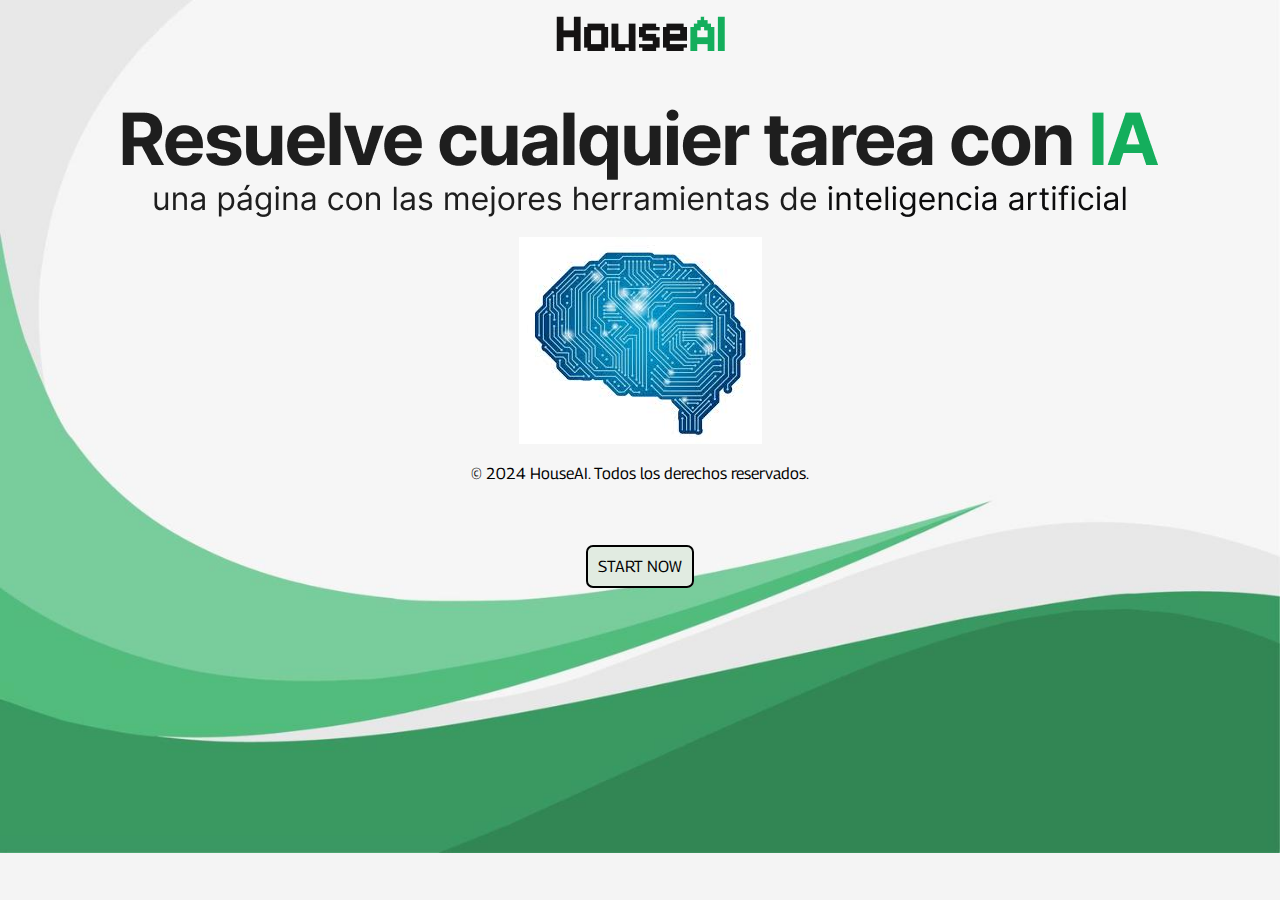
<file: index.html>
<!DOCTYPE html>
<html lang="es">
<head>
    <meta charset="UTF-8">
    <meta name="viewport" content="width=device-width, initial-scale=1.0">
    <meta name="keywords" content="librería de inteligencia artificial">
    <meta name="description" content="Página con herramientas de inteligencia artificial para todas las necesidades">
    <meta name="author" content="Agostino Vera">
    <link rel="shortcut icon" href="imagenes/HouseAI.png" type="image/x-icon">
    <link href="estilos.css" rel="stylesheet" type="text/css">
    <title>HouseAI</title>
</head>
<body id="index"> 
    <header>
        <img src="imagenes/HouseAI.png" alt="Logo de HouseAI">
    </header>
    <main>
        <div class="hero">
           <br> <br> <img src="imagenes/header.png" alt="Imagen de encabezado">
            <img src="imagenes/Subtitle.png" alt="Subtítulo">
        </div>
    </main>
    <footer>
        <img src="imagenes/crebero.jpeg">
        <p>&copy; 2024 HouseAI. Todos los derechos reservados.</p><br> <br>
        <nav>
        <a href="display.html">START NOW</a>
        </nav>
    </footer>
</body>
</html>
</file>
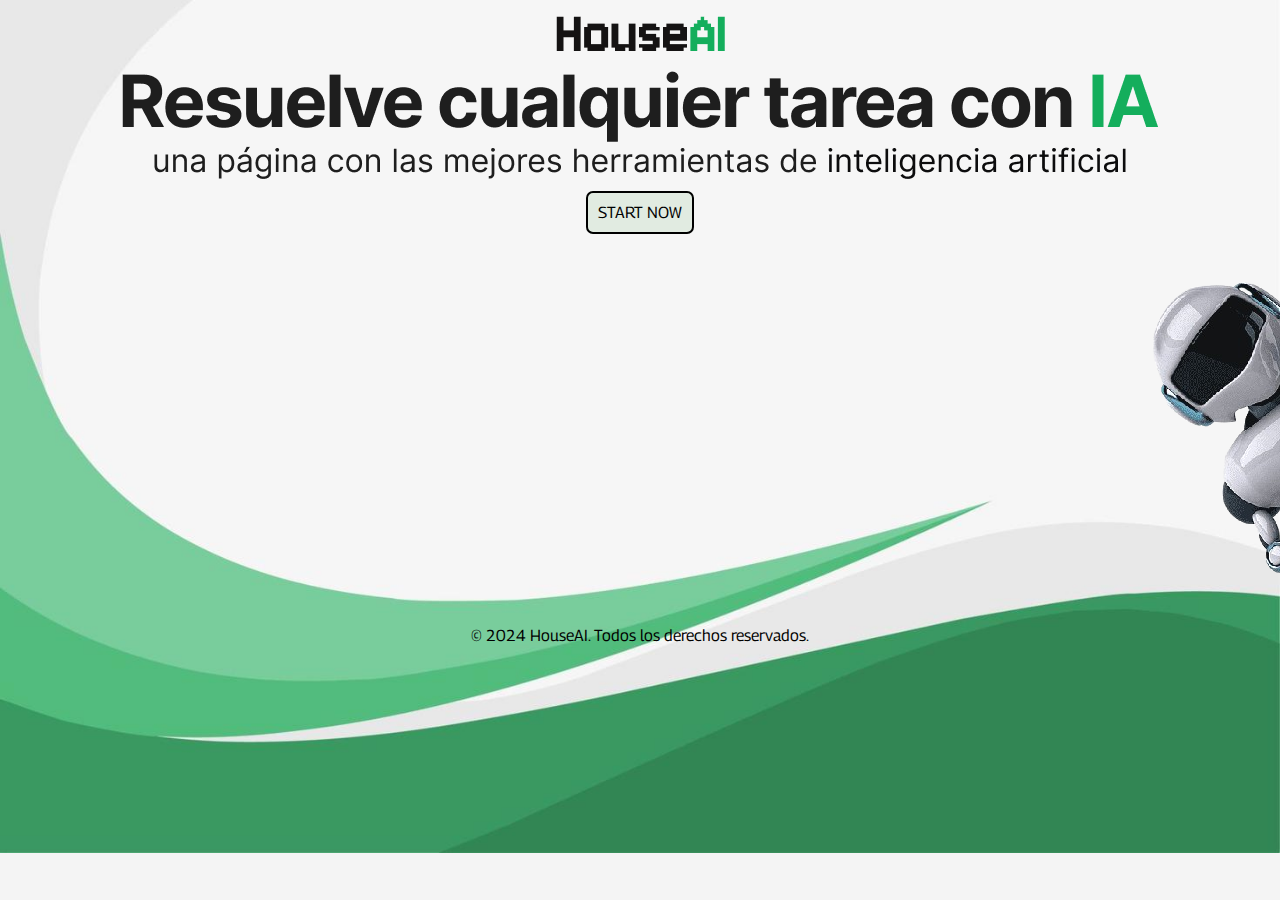
<file: houseai/index.html>
<!DOCTYPE html>
<html lang="es">
<head>
    <meta charset="UTF-8">
    <meta name="viewport" content="width=device-width, initial-scale=1.0">
    <meta name="keywords" content="librería de inteligencia artificial">
    <meta name="description" content="Página con herramientas de inteligencia artificial para todas las necesidades">
    <meta name="author" content="Agostino Vera">
    <link rel="shortcut icon" href="imagenes/backdisplay.jpg" type="image/x-icon">
    <link href="estilos.css" rel="stylesheet" type="text/css">
    <script src="javascript.js"></script>

    <title>HouseAI</title>
    <style>

        /* Estilos responsivos */
        @media only screen and (max-width: 768px) {
            .hero img {
                width: 90%;
            }

            .hero nav a {
                padding: 12px 24px;
                font-size: 1em;
            }
        }

        @media only screen and (max-width: 480px) {
            header img {
                width: 100px;
            }

            .hero img {
                width: 100%;
            }

            footer img {
                width: 80px;
            }

            footer p {
                font-size: 0.8em;
            }
        }
    </style>
</head>
<body id="index"> 
    <header>
        <img src="imagenes/HouseAI.png" alt="Logo de HouseAI">
    </header>
    
    <main>
        <div class="hero">
            <img src="imagenes/header.png" alt="Imagen de encabezado">
            <img src="imagenes/Subtitle.png" alt="Subtítulo">
            <nav>
                <a href="display.html">START NOW</a>
            </nav>
        </div>
    </main>

    <footer>
        <img id="robot" src="imagenes/png-transparent-first-robotics-competition-chatbot-artificial-intelligence-robot-electronics-desktop-wallpaper-optical-instrument-removebg-preview.png" alt="Robot">
        <p>&copy; 2024 HouseAI. Todos los derechos reservados.</p>
    </footer>
</body>
</html>
</file>
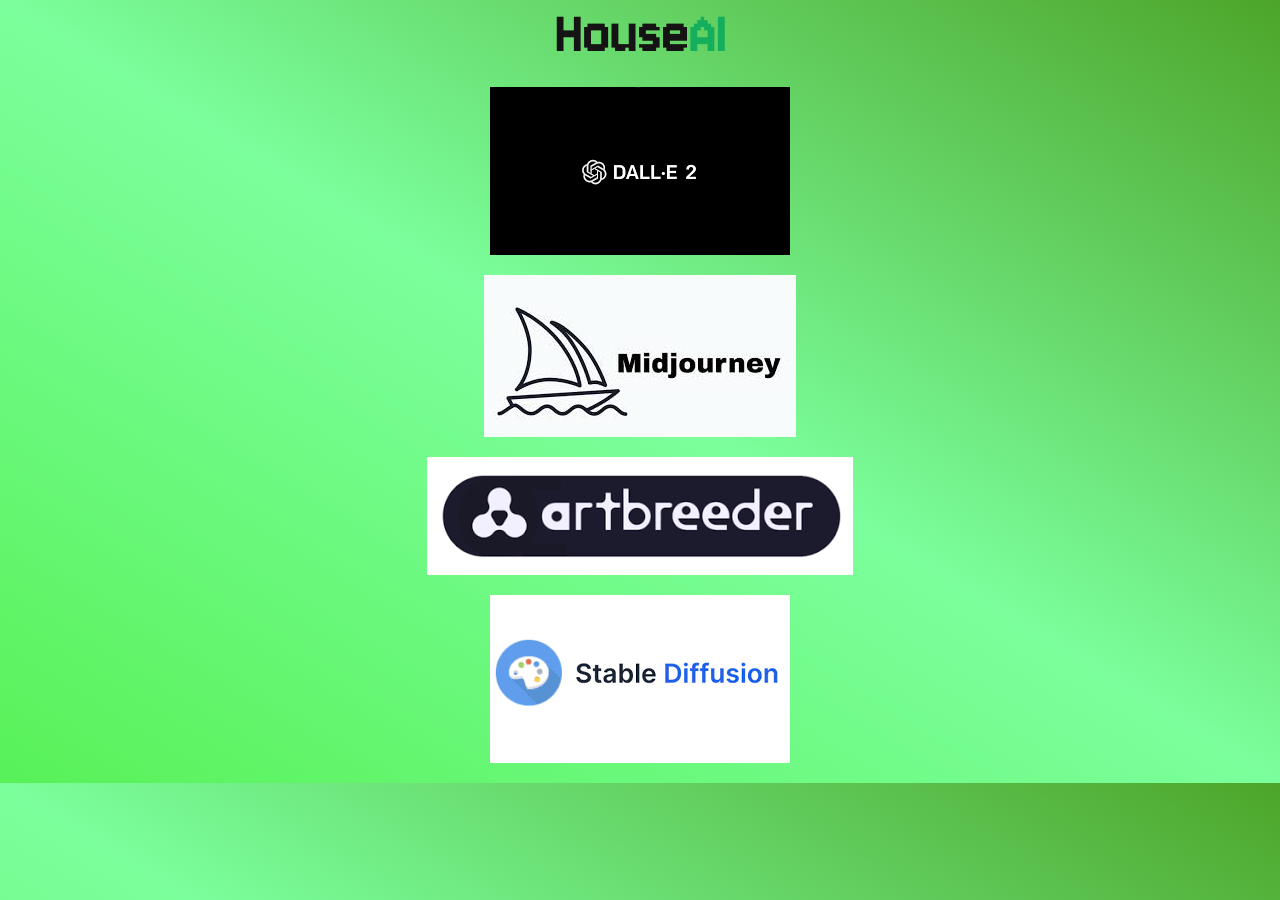
<file: Categorías/creadorimg.html>
<!DOCTYPE html>
<html>
    <head>
        <link href="../estilos.css " rel="stylesheet" type="text/css">
        <meta charset="UTF-8">
        <title>  imagenes y video </title>
    </head>
    <body id="imagenes"> 
        <header>
            <a href="../display.html">
            <img src="../imagenes/HouseAI.png">
            </a>
        </header>
    </main>
        <div class="card">
        <div class="column1"> 
            <p>
                <a href="https://openai.com/index/dall-e-2/">
                <img class="ia" src="../imagenes/dalle.png" alt= "ia"> 
                </a>
            </p>
                <a href="https://www.midjourney.com/home">
                <img class="ia" src="../imagenes/midjourney.jpeg" alt= "ia"> 
                </a>
            </p>
            <p>
                <a href="https://www.artbreeder.com/">
                <img class="ia" src="../imagenes/artbreeder.png" alt= "ia">
                </a>
            </p>
            <p>
                <a href="https://stablediffusionweb.com/">
                <img class="ia" src="../imagenes/stable.png" alt= "ia">
                </a>
            </p>
        </div>
    </body>
</html>
</file>
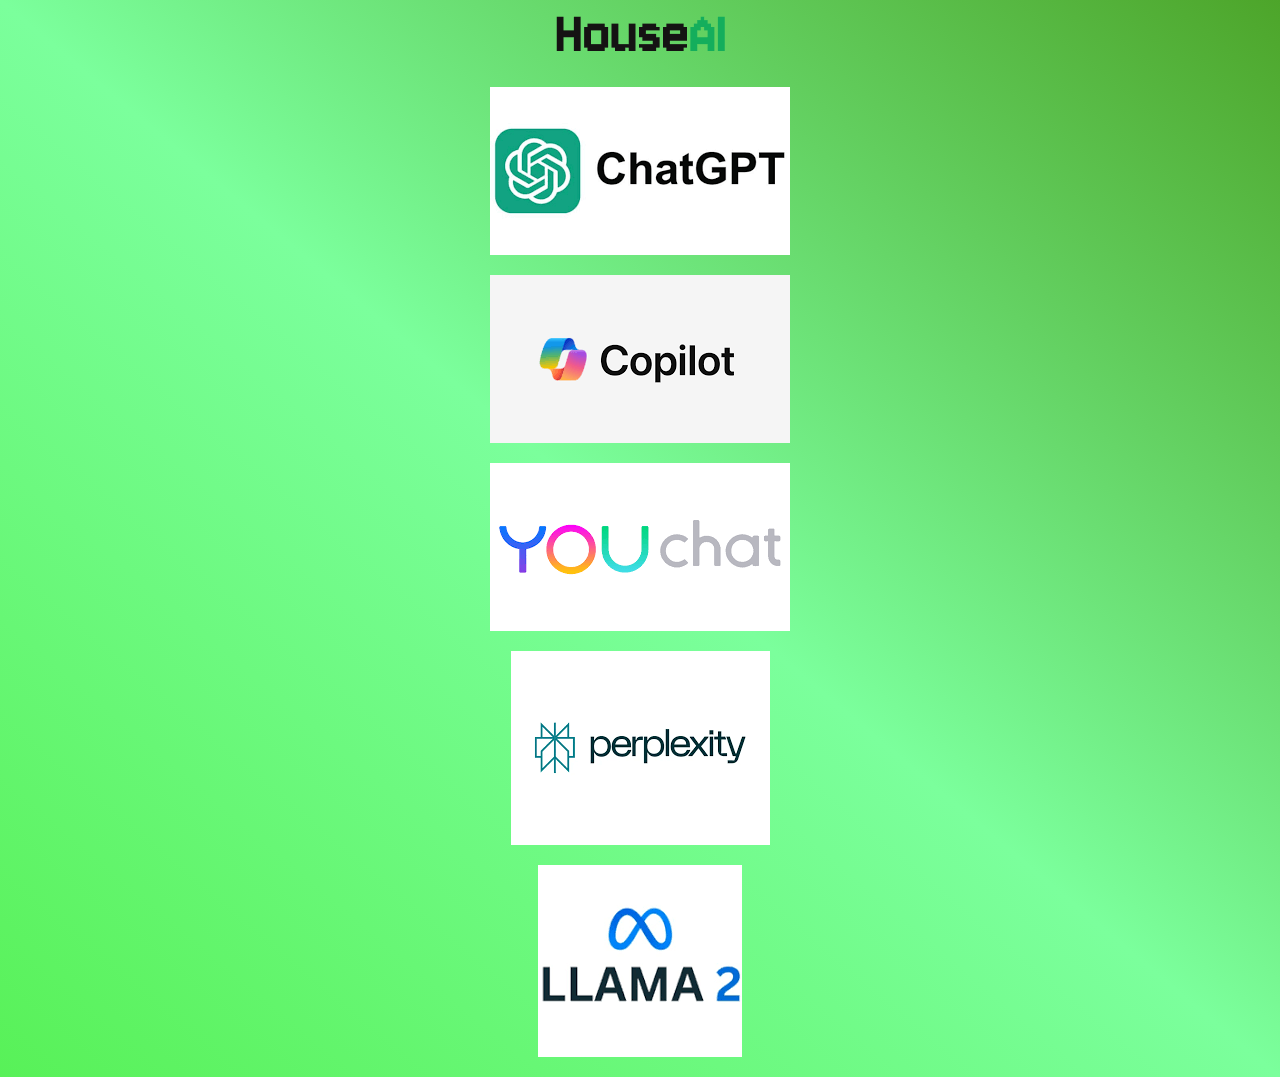
<file: Categorías/general.html>
<!DOCTYPE html>
<html lang="es">
<head>
    <meta charset="UTF-8">
    <meta name="viewport" content="width=device-width, initial-scale=1.0">
    <title>Página General</title>
    <link href="../estilos.css" rel="stylesheet" type="text/css">
</head>
<body id="general">
    <header>
        <a href="../display.html">
            <img src="../imagenes/HouseAI.png" alt="Logo de HouseAI">
        </a>
    </header>

    <main>
        <section class="card">
            <div class="column1">
                <p>
                    <a href="https://chatgpt.com/?oai-dm=1&model=gpt-4o" target="_blank" rel="noopener noreferrer">
                        <img class="ia" src="../imagenes/chatgpt.png" alt="ChatGPT - Inteligencia Artificial">
                    </a>
                </p>
                <p>
                    <a href="https://copilot.microsoft.com/" target="_blank" rel="noopener noreferrer">
                        <img class="ia" src="../imagenes/copilot.png" alt="Copilot de Microsoft">
                    </a>
                </p>
                <p>
                    <a href="https://you.com/" target="_blank" rel="noopener noreferrer">
                        <img class="ia" src="../imagenes/youchat.png" alt="YouChat - Inteligencia Artificial">
                    </a>
                </p>
                <p>
                    <a href="https://www.perplexity.ai/" target="_blank" rel="noopener noreferrer">
                        <img class="ia" src="../imagenes/descarga (1).png" alt="Perplexity AI - Buscador Inteligente">
                    </a>
                </p>
                <p>
                    <a href="https://www.llama2.ai/" target="_blank" rel="noopener noreferrer">
                        <img class="ia" src="../imagenes/llama2.png" alt="LLaMA 2 - Meta IA">
                    </a>
                </p>
            </div>
        </section>
    </main>
</body>
</html>
</file>
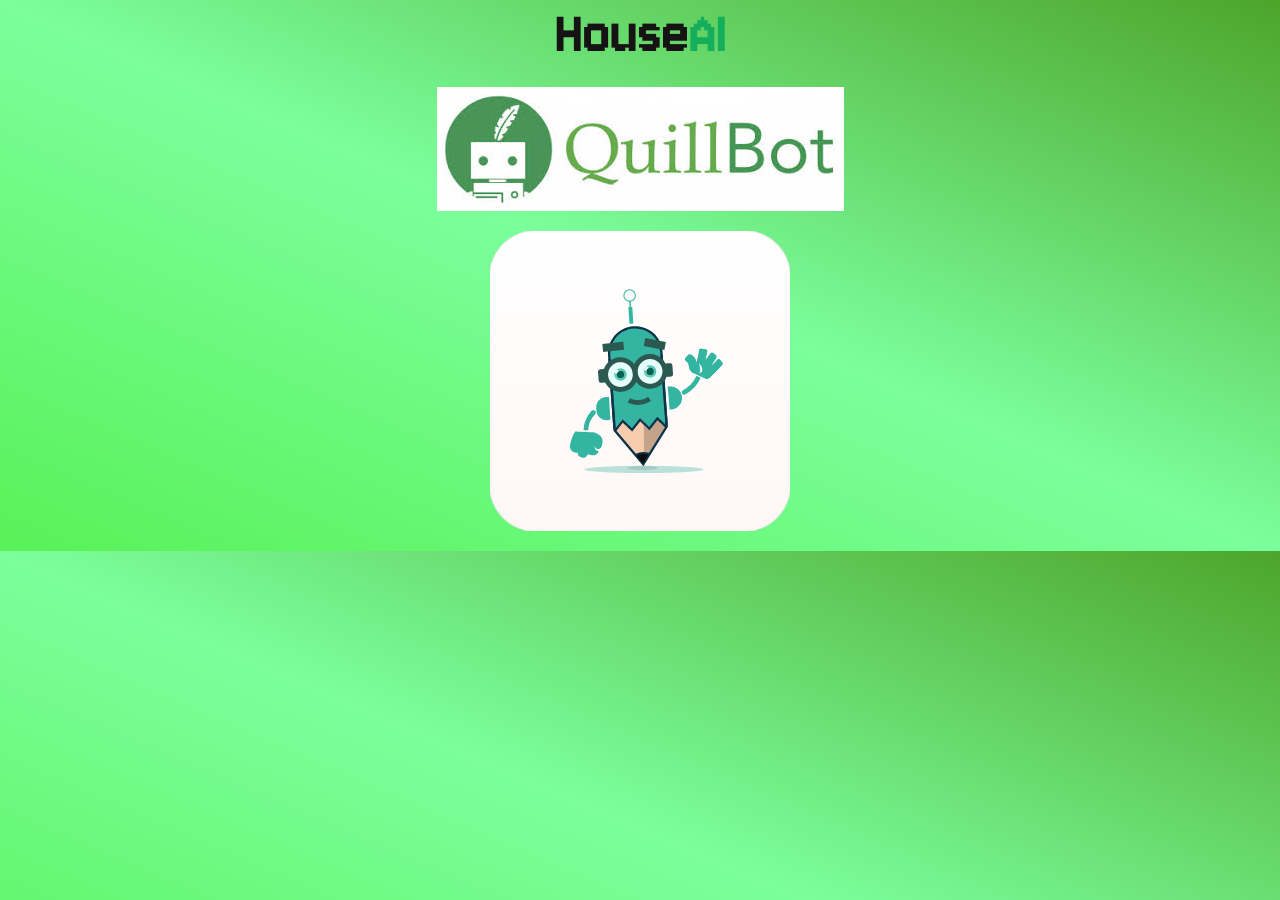
<file: Categorías/paraphraser.html>
<!DOCTYPE html>
<html lang="es">
<head>
    <meta charset="UTF-8">
    <meta name="viewport" content="width=device-width, initial-scale=1.0">
    <title>Paraphraser</title>
    <link href="../estilos.css" rel="stylesheet" type="text/css">
</head>
<body id="paraphraser"> 
    <header>
        <a href="../display.html">
            <img src="../imagenes/HouseAI.png" alt="Logo de HouseAI">
        </a>
    </header>

    <main>
        <section class="card">
            <div class="column1"> 
                <p>
                    <a href="https://quillbot.com/" target="_blank" rel="noopener noreferrer">
                        <img class="ia" src="../imagenes/quillbot.jpeg" alt="Quillbot - Reescribir texto con IA"> 
                    </a>
                </p>
                <p>
                    <a href="https://www.paraphraser.io/" target="_blank" rel="noopener noreferrer">
                        <img class="ia" src="../imagenes/paraphraser.48ed7c22-99ae-4a68-8b31-33ab3f86152d" alt="Paraphraser.io - Reescribir texto con IA"> 
                    </a>
                </p>
            </div>
        </section>
    </main>
</body>
</html>
</file>
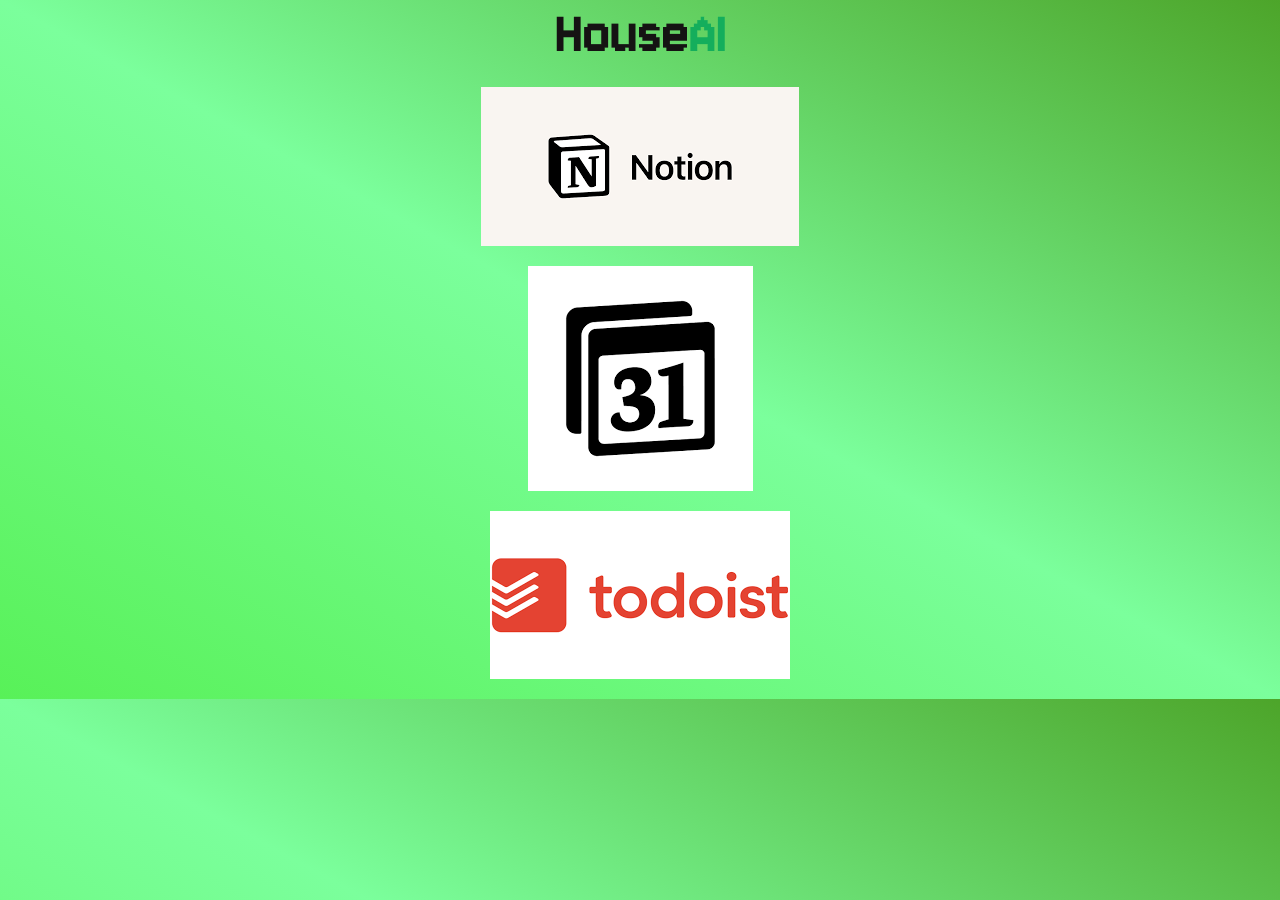
<file: Categorías/productividad.html>
<!DOCTYPE html>
<html lang="es">
<head>
    <meta charset="UTF-8">
    <meta name="viewport" content="width=device-width, initial-scale=1.0">
    <title>Productividad</title>
    <link href="../estilos.css" rel="stylesheet" type="text/css">
</head>
<body id="productividad"> 
    <header>
        <a href="../display.html">
            <img src="../imagenes/HouseAI.png" alt="Logo de HouseAI">
        </a>
    </header>

    <main>
        <section class="card">
            <div class="column1"> 
                <p>
                    <a href="https://www.notion.so" target="_blank" rel="noopener noreferrer">
                        <img class="ia" src="../imagenes/notion.png" alt="Notion - Herramienta de productividad"> 
                    </a>
                </p>
                <p>
                    <a href="https://www.notion.so/es/product/calendar/" target="_blank" rel="noopener noreferrer">
                        <img class="ia" src="../imagenes/notioncalendar.png" alt="Calendario de Notion"> 
                    </a>
                </p>
                <p>
                    <a href="https://todoist.com/es/" target="_blank" rel="noopener noreferrer">
                        <img class="ia" src="../imagenes/todoist.png" alt="Todoist - Gestión de tareas"> 
                    </a>
                </p>
            </div>
        </section>
    </main>
</body>
</html>
</file>
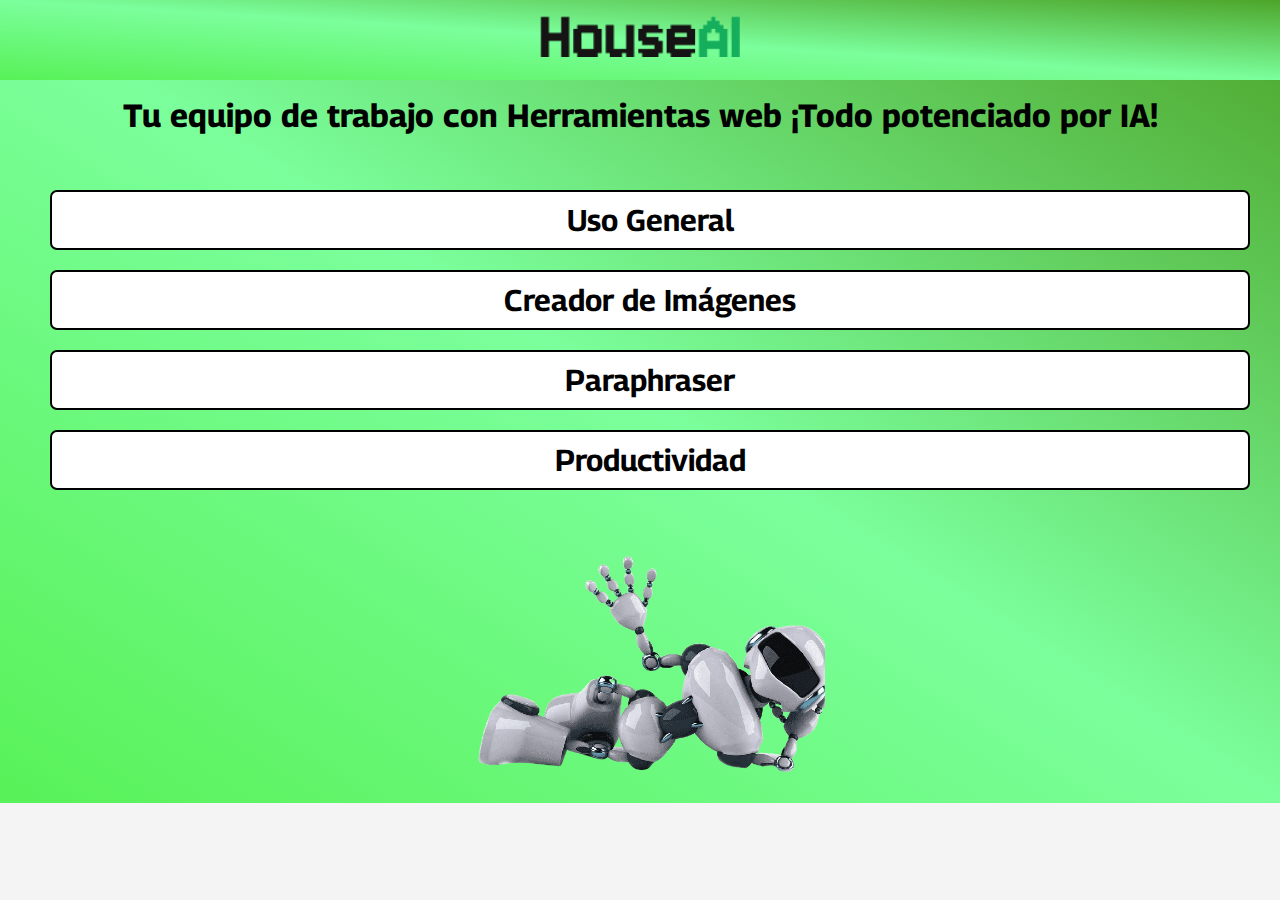
<file: houseai/display.html>
<!DOCTYPE html>
<html lang="es">
<head>
    <meta charset="UTF-8">
    <meta name="viewport" content="width=device-width, initial-scale=1.0, maximum-scale=1.0, user-scalable=no">
    <meta name="description" content="Página de herramientas de IA con diferentes opciones de selección y navegación.">
    <link rel="shortcut icon" href="imagenes/backdisplay2.jpg" type="image/x-icon">
    <link href="estilos.css" rel="stylesheet" type="text/css">
    <title>Herramientas de IA</title>
    <script src="javascript.js"></script>
    <style>
        
        body {
            font-family: "Georama", sans-serif;
            margin: 0;
            padding: 0;
            background-image: linear-gradient(to bottom left, rgb(77, 165, 42), rgb(123, 255, 156), rgb(88, 241, 88));
        }

        header {
            background-image: linear-gradient(to bottom left, rgb(77, 165, 42), rgb(123, 255, 156), rgb(88, 241, 88));
            flex-direction: column;
            align-items: center;
        }

        header img {
            width: 200px;
            height: auto;
        }
        main {
            font-weight: 500;
            padding: 0,5px;
            text-align: center;
            margin: 3px;
            border-radius: 30px;
        }

        main #main {
            text-align: center;
            font-size: 1,9em;
            color: #000000;
            padding: 1%;
        }

        footer {
            text-align: center;
            padding: 20px 10px;
        }

        footer nav a {
            background-color: white;
            text-decoration: none;
            padding: 10px;
            display: block;
            color: #000000;
            font-weight: 650;
        }

        footer nav a:hover {
            font-size: xx-large;
            background-color: #1cbd24;
        }

        footer img {
            width: 350px;
            height: auto;
            margin-top: 10px;
        }
        @media only screen and (max-width: 600px) {
            header {
                padding: 15px;
            }

            main {
                background-image: #3bf044;
                padding: 15px;
                margin: 5px;
            }

            footer nav a {
                padding: 8px;
            }

            footer img {
                width: 80px;
            }
        }
    </style>
</head>
<body id="display" class="displayy">
    <header id="filtrado">
        <a href="index.html" title="Volver a Inicio">
            <img src="imagenes/HouseAI.png" alt="Logotipo de House AI">
        </a>
        <br>
    </header>

    <main>
        <div id="main">
           <strong>Tu equipo de trabajo con Herramientas web ¡Todo potenciado por IA!</strong>
        </div>
        <section class="listado-displayy"></section>
    </main>

    <footer>
        <nav>
            <a href="Categorías/general.html">Uso General</a>
            <a href="Categorías/creadorimg.html">Creador de Imágenes</a>
            <a href="Categorías/paraphraser.html">Paraphraser</a>
            <a href="Categorías/productividad.html">Productividad</a>
        </nav>
        <br>
        <img id="robot2" src="imagenes/png-transparent-robot-robot-robot-clipart-removebg-preview.png" alt="Robot">
    </footer>
</body>
</html>
</file>
<file: estilos.css>
@import url('https://fonts.googleapis.com/css2?family=Georama:wght@100..900&display=swap');

body {
    font-family: "Georama", sans-serif;
    margin: 0;
    padding: 0;
    background-color: #f4f4f4;
    text-align: center;
}

#index {
    background-image: url(imagenes/background.jpg);
    background-size: cover;
    background-repeat: no-repeat;
}

#display {
    background-image: url(imagenes/backdisplay5.jpg);
    background-size: cover;
    background-repeat: no-repeat;
    font-size: 30px;
    text-align: center;
}

#ilu {
    width: 60%;
}

header {
    padding: 1rem;
    text-align: center;
}

header img {
    max-width: 100%;
    height: auto;
}

nav {
    margin: 20px;
}

nav a {
    text-decoration: none;
    background-color: rgb(225, 235, 225);
    color: rgb(0, 0, 0);
    margin: 20px;
    padding: 10px;
    border-radius: 7px;
    border: 2px solid black;
    transition: background-color 0.3s, color 0.3s;
}

nav a:hover {
    color: rgb(218, 226, 215);
    background-color: rgb(50, 241, 66);
}

#filtrado {
    background-image: linear-gradient(to bottom left, rgb(77, 165, 42), rgb(123, 255, 156), rgb(88, 241, 88));
    background-size: cover;
}

#header2 {
    text-align: center;
}

.ia {
    
}

footer {
    text-align: center;
    padding: 1rem 0;
    color: rgb(0, 0, 0);
    position: relative;
    bottom: 0;
    width: 100%;
}
#main{
    color: aliceblue;
    font-size: xx-large;
}
#general{
    background-image: linear-gradient(to bottom left, rgb(77, 165, 42), rgb(123, 255, 156), rgb(88, 241, 88));
}
#imagenes{
    background-image: linear-gradient(to bottom left, rgb(77, 165, 42), rgb(123, 255, 156), rgb(88, 241, 88));
}
#paraphraser{
    background-image: linear-gradient(to bottom left, rgb(77, 165, 42), rgb(123, 255, 156), rgb(88, 241, 88));
}
#productividad{
    background-image: linear-gradient(to bottom left, rgb(77, 165, 42), rgb(123, 255, 156), rgb(88, 241, 88));
}
</file>
<file: houseai/estilos.css>
@import url('https://fonts.googleapis.com/css2?family=Georama:wght@100..900&display=swap');

body {
    font-family: "Georama", sans-serif;
    margin: 0;
    padding: 0;
    background-color: #f4f4f4;
    text-align: center;
}

#index {
    background-image: url(imagenes/background.jpg);
    background-size: cover;
    background-repeat: no-repeat;
}

#display {
    background-image: linear-gradient(to bottom left, rgb(77, 165, 42), rgb(123, 255, 156), rgb(88, 241, 88));
    background-size: cover;
    background-repeat: no-repeat;
    font-size: 30px;
    text-align: center;
}

#ilu {
    width: 60%;
}

header {
    padding: 1rem;
    text-align: center;
}

header img {
    max-width: 100%;
    height: auto;
}

nav {
    margin: 20px;
}

nav a {
    text-decoration: none;
    background-color: rgb(225, 235, 225);
    color: rgb(0, 0, 0);
    margin: 20px;
    padding: 10px;
    border-radius: 7px;
    border: 2px solid black;
    transition: background-color 0.3s, color 0.3s;
}

nav a:hover {
    color: rgb(218, 226, 215);
    background-color: rgb(50, 241, 66);
}

#filtrado {
    background-image: linear-gradient(to bottom left, rgb(77, 165, 42), rgb(123, 255, 156), rgb(88, 241, 88));
    background-size: cover;
}

#header2 {
    text-align: center;
}
footer {
    text-align: center;
    padding: 1rem 0;
    color: rgb(0, 0, 0);
    position: relative;
    bottom: 0;
    width: 100%;
}
#main{
    color: aliceblue;
    font-size: xx-large;
}
#general{
    background-image: linear-gradient(to bottom left, rgb(77, 165, 42), rgb(123, 255, 156), rgb(88, 241, 88));
}
#imagenes{
    background-image: linear-gradient(to bottom left, rgb(77, 165, 42), rgb(123, 255, 156), rgb(88, 241, 88));
}
#paraphraser{
    background-image: linear-gradient(to bottom left, rgb(77, 165, 42), rgb(123, 255, 156), rgb(88, 241, 88));
}
#productividad{
    background-image: linear-gradient(to bottom left, rgb(77, 165, 42), rgb(123, 255, 156), rgb(88, 241, 88));
}
#robot{
    margin-left: 790px;
}


@media (max-width:700px){
    nav a{
        display: inline;
    }
}
</file>
